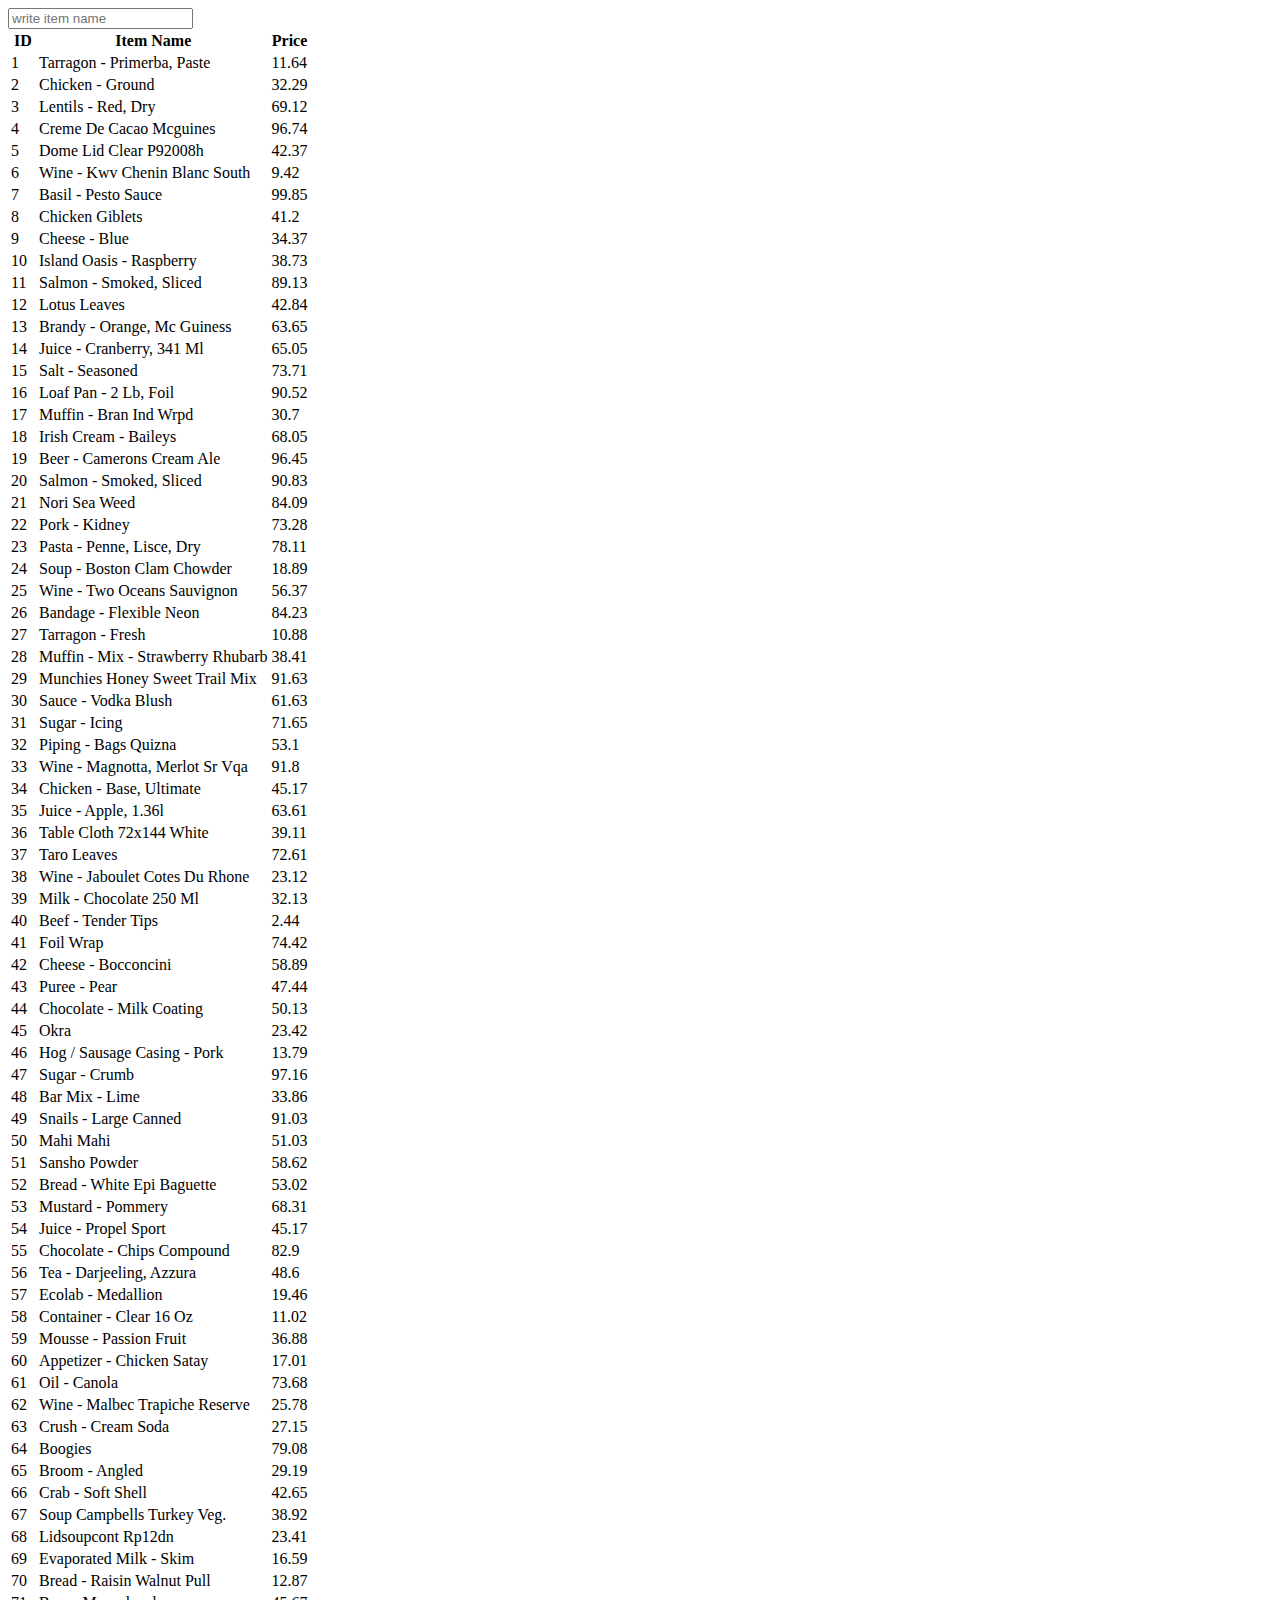
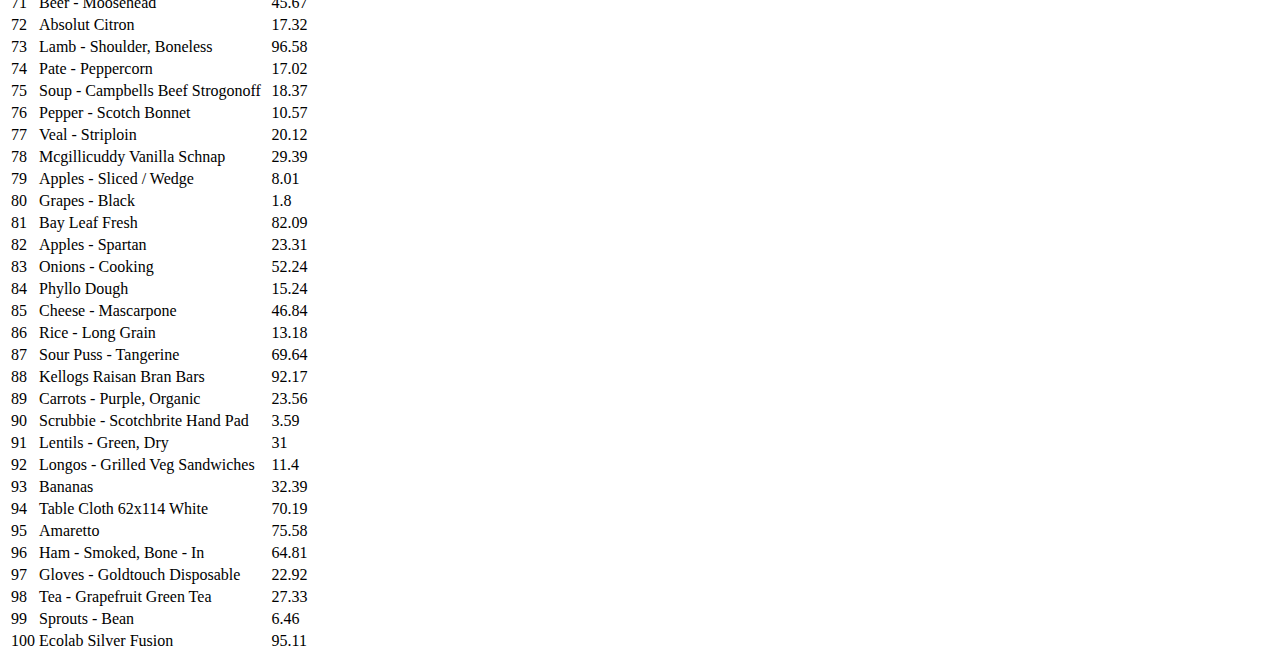
<file: Tyler_CW4/index.html>
<!DOCTYPE html>
<html lang="en">

<head>
    <meta charset="UTF-8">
    <meta http-equiv="X-UA-Compatible" content="IE=edge">
    <meta name="viewport" content="width=device-width, initial-scale=1.0">
    <!-- jquery -->
    <script src="https://ajax.googleapis.com/ajax/libs/jquery/3.5.1/jquery.min.js"></script>
    <title>Document</title>
    <style>
        .container {
            width: 100%;
            display: flex;
            justify-content: center;
        }

        .left {
            width: 50%;
        }

        .right {
            width: 50%;
        }

        tr {
            cursor: pointer;
        }

        tr:hover {
            background-color: lightgray;
        }
    </style>
</head>

<body>
    <div class="container">
        <div class="left">
            <div class="row justify-content-center align-items-center g-2">
                <div>
                    <input id="Namesrc" placeholder="write item name" />
                </div>
            </div>
            <div class="row justify-content-center align-items-center g-2">
                <div>
                    <table>
                        <thead>
                            <tr>
                                <th>ID</th>
                                <th>Item Name</th>
                                <th>Price</th>
                            </tr>
                        </thead>
                        <tbody>
                        </tbody>
                    </table>
                </div>
            </div>
        </div>
        <div class="right" id="shopcr">
        </div>
    </div>
</body>
<script src="./js/index.js"></script>

</html>
</file>
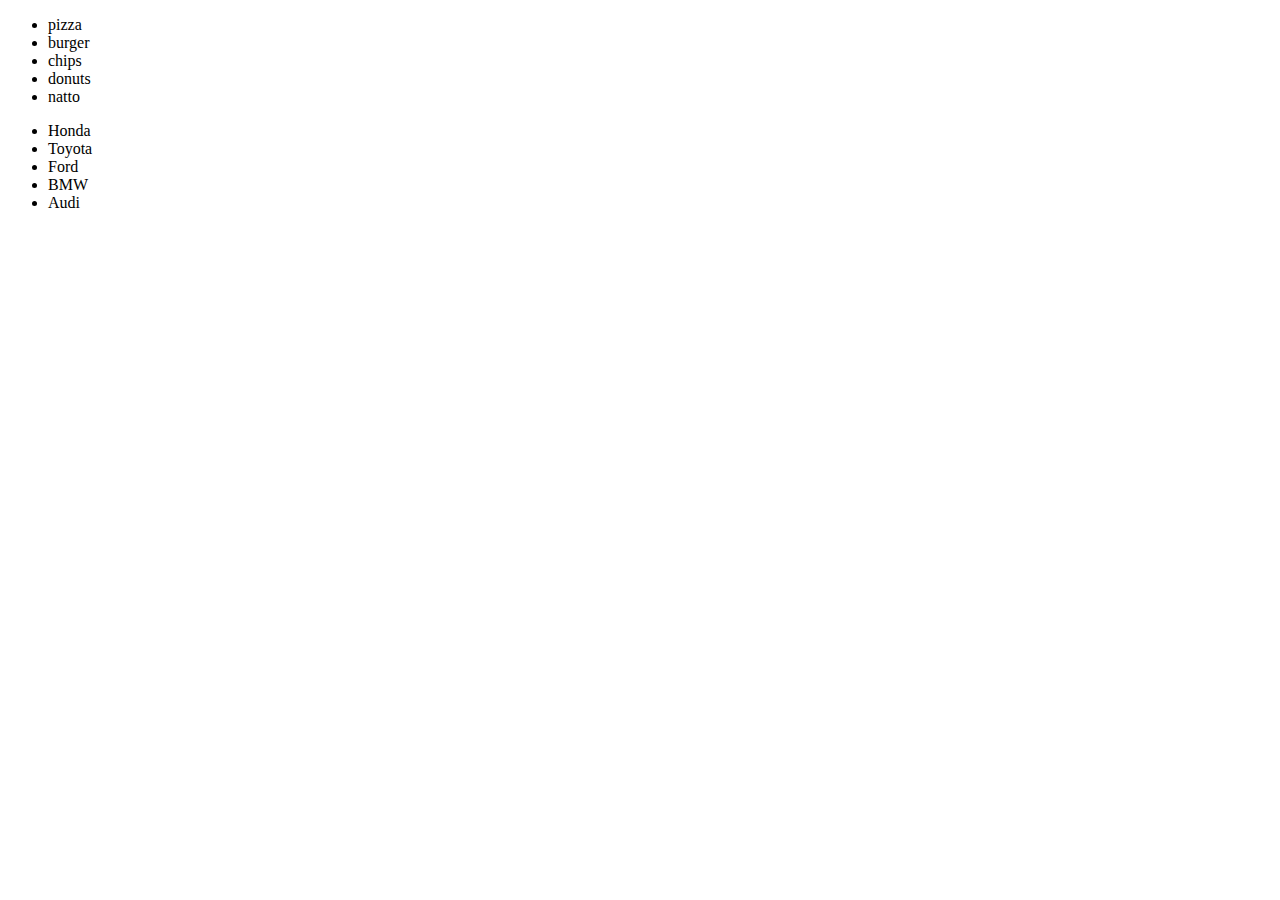
<file: TylerJS1001/index.html>
<!DOCTYPE html>
<html lang="en">

<head>
    <meta charset="UTF-8">
    <meta http-equiv="X-UA-Compatible" content="IE=edge">
    <meta name="viewport" content="width=device-width, initial-scale=1.0">
    <title>Document</title>
</head>

<body>
    <script src="./js/index.js"></script>
</body>

</html>
</file>
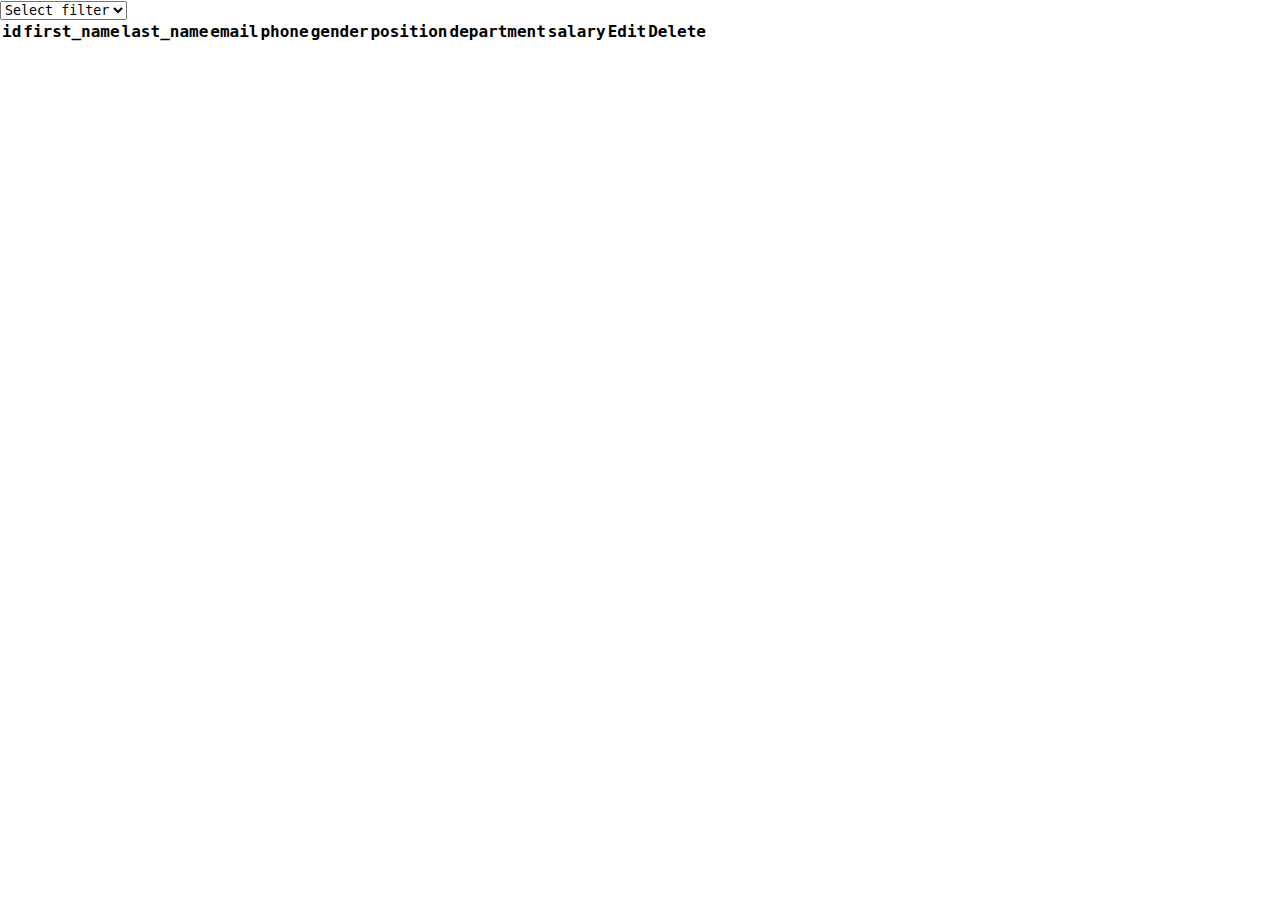
<file: TylerJS1Final001/index.html>
<!DOCTYPE html>
<html lang="en">

<head>
    <meta charset="UTF-8">
    <meta http-equiv="X-UA-Compatible" content="IE=edge">
    <meta name="viewport" content="width=device-width, initial-scale=1.0">
    <title>TylerJS1Final001</title>
    <link rel="stylesheet" href="./css/style.css">
    <script src="https://code.jquery.com/jquery-3.6.1.min.js"
        integrity="sha256-o88AwQnZB+VDvE9tvIXrMQaPlFFSUTR+nldQm1LuPXQ=" crossorigin="anonymous"></script>
</head>

<body>
    <div id="modal">
        <!-- Modal content -->
        <div id="modal-contents">
            <span class="close">&times;</span>
            <div id="modal-content">
                <table>
                    <tbody></tbody>
                </table>
            </div>
        </div>

    </div>
    <div id="main">
        <!-- select -->
        <select id="filter">
            <option value="all">Select filter</option>
        </select>
        <!-- <button id="loadBtn" type="button">Load table</button> -->
        <table>
            <thead>
                <tr>
                    <!-- show id, first_name, last_name, email, phone, gender, position, department, salary -->
                    <th>id</th>
                    <th>first_name</th>
                    <th>last_name</th>
                    <th>email</th>
                    <th>phone</th>
                    <th>gender</th>
                    <th>position</th>
                    <th>department</th>
                    <th>salary</th>
                    <th>Edit</th>
                    <th>Delete</th>
                    <!-- <th><button type="button" on-click="editBtn">Edit</button></th> -->
                </tr>
            </thead>
            <tbody>

            </tbody>
        </table>
    </div>
</body>
<script src="./js/index.js"></script>

</html>
</file>
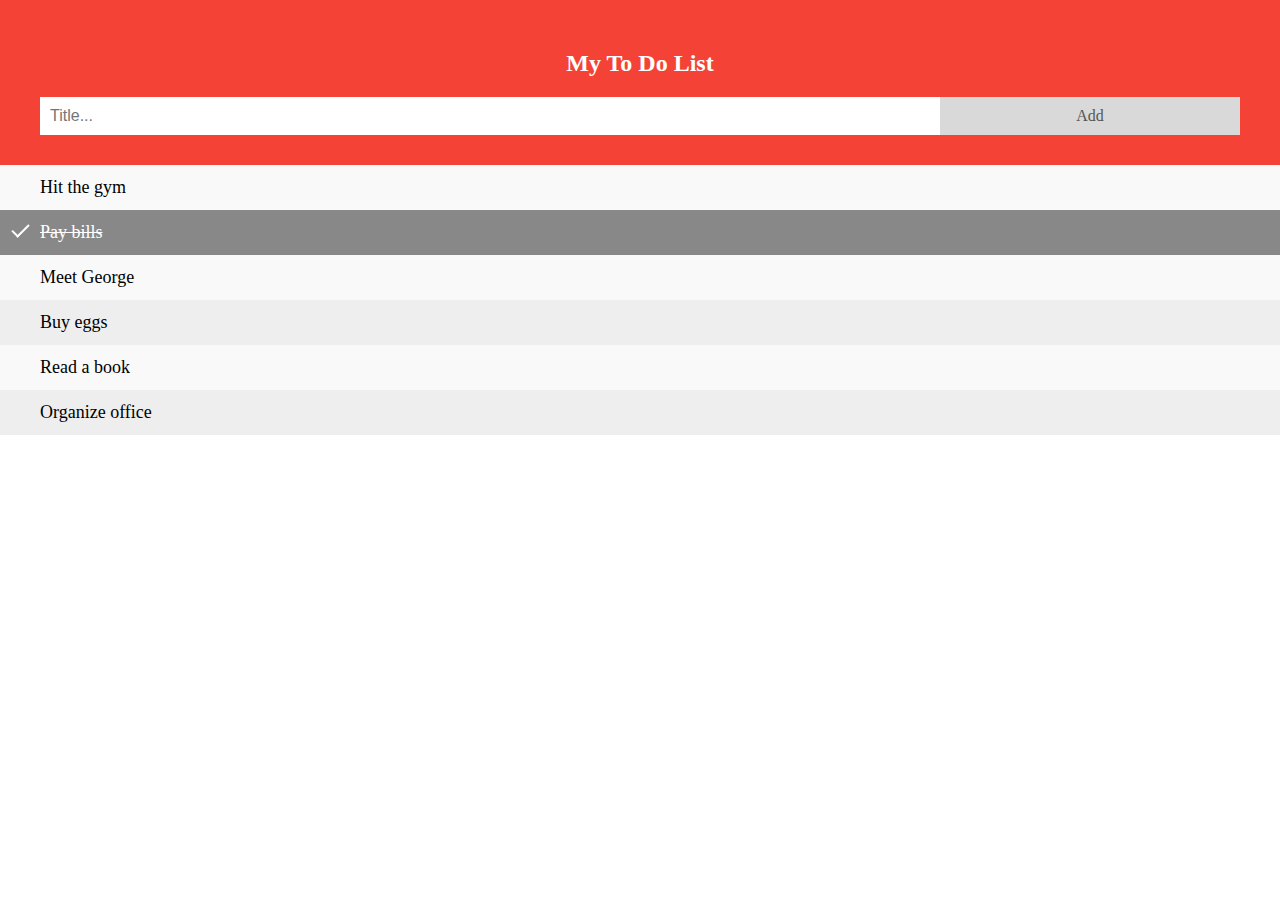
<file: optional/todo.html>
<!DOCTYPE html>
<html lang="en">

<head>
    <meta charset="UTF-8">
    <meta http-equiv="X-UA-Compatible" content="IE=edge">
    <meta name="viewport" content="width=device-width, initial-scale=1.0">
    <script src="https://code.jquery.com/jquery-3.6.1.min.js"
        integrity="sha256-o88AwQnZB+VDvE9tvIXrMQaPlFFSUTR+nldQm1LuPXQ=" crossorigin="anonymous"></script>
    <title>Document</title>
    <style>
        body {
            margin: 0;
            min-width: 250px;
        }

        /* Include the padding and border in an element's total width and height */
        * {
            box-sizing: border-box;
        }

        /* Remove margins and padding from the list */
        ul {
            margin: 0;
            padding: 0;
        }

        /* Style the list items */
        ul li {
            cursor: pointer;
            position: relative;
            padding: 12px 8px 12px 40px;
            list-style-type: none;
            background: #eee;
            font-size: 18px;
            transition: 0.2s;

            /* make the list items unselectable */
            -webkit-user-select: none;
            -moz-user-select: none;
            -ms-user-select: none;
            user-select: none;
        }

        /* Set all odd list items to a different color (zebra-stripes) */
        ul li:nth-child(odd) {
            background: #f9f9f9;
        }

        /* Darker background-color on hover */
        ul li:hover {
            background: #ddd;
        }

        /* When clicked on, add a background color and strike out text */
        ul li.checked {
            background: #888;
            color: #fff;
            text-decoration: line-through;
        }

        /* Add a "checked" mark when clicked on */
        ul li.checked::before {
            content: '';
            position: absolute;
            border-color: #fff;
            border-style: solid;
            border-width: 0 2px 2px 0;
            top: 10px;
            left: 16px;
            transform: rotate(45deg);
            height: 15px;
            width: 7px;
        }

        /* Style the close button */
        .close {
            position: absolute;
            right: 0;
            top: 0;
            padding: 12px 16px 12px 16px;
        }

        .close:hover {
            background-color: #f44336;
            color: white;
        }

        /* Style the header */
        .header {
            background-color: #f44336;
            padding: 30px 40px;
            color: white;
            text-align: center;
        }

        /* Clear floats after the header */
        .header:after {
            content: "";
            display: table;
            clear: both;
        }

        /* Style the input */
        input {
            margin: 0;
            border: none;
            border-radius: 0;
            width: 75%;
            padding: 10px;
            float: left;
            font-size: 16px;
        }

        /* Style the "Add" button */
        .addBtn {
            padding: 10px;
            width: 25%;
            background: #d9d9d9;
            color: #555;
            float: left;
            text-align: center;
            font-size: 16px;
            cursor: pointer;
            transition: 0.3s;
            border-radius: 0;
        }

        .addBtn:hover {
            background-color: #bbb;
        }
    </style>
</head>

<body>
    <div id="myDIV" class="header">
        <h2>My To Do List</h2>
        <input type="text" id="myInput" placeholder="Title...">
        <span class="addBtn">Add</span>
    </div>

    <ul id="myUL">
        <li>Hit the gym</li>
        <li class="checked">Pay bills</li>
        <li>Meet George</li>
        <li>Buy eggs</li>
        <li>Read a book</li>
        <li>Organize office</li>
    </ul>
</body>
<script>
    let closebtn = $("<span>\u00D7</span>");
    closebtn.addClass("close");
    $("#myUL li").append(closebtn);
    $('.addBtn').click(function () {
        let item = $("<li></li>");
        item.text($('#myInput').val());
        let closebtn = $("<span>\u00D7</span>");
        closebtn.addClass("close");
        closebtn.click(function () {
            $(this).parent().remove();
        });
        item.append(closebtn);
        item.click(function () {
            $(this).toggleClass("checked");
        });
        $('#myUL').append(item);
    });
    $('#myUL li').click(function () {
        $(this).toggleClass("checked");
    })
    $('.close').click(function () {
        console.log($(this).parent());
        $(this).parent().remove();
    })
</script>

</html>
</file>
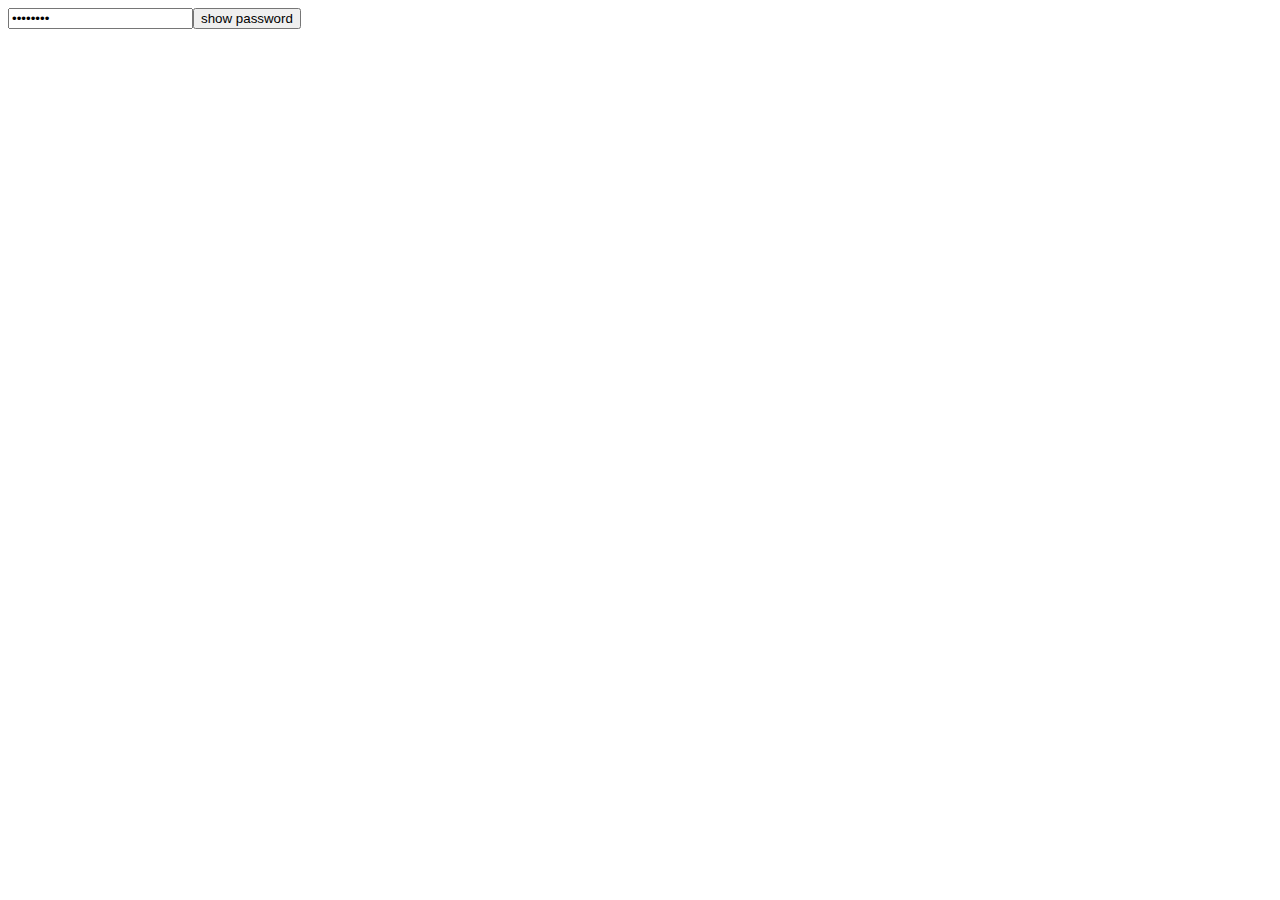
<file: Tyler_CW1/Tyler_CW1.html>
<!DOCTYPE html>
<html lang="en">

<head>
    <meta charset="UTF-8">
    <meta http-equiv="X-UA-Compatible" content="IE=edge">
    <meta name="viewport" content="width=device-width, initial-scale=1.0">
    <title>Document</title>
</head>

<body>

</body>
<script>
    let body = document.getElementsByTagName("body")[0]
    body.innerHTML += "<input type='password' value='password'/>"
    body.innerHTML += "<button type='submit' onClick='switchDisplay()'>show password</button>"

    let input = document.getElementsByTagName("input")[0]
    let button = document.getElementsByTagName("button")[0]

    function switchDisplay() {
        if (input.type == 'text') {
            input.type = 'password'
            button.innerText = "show password"
        } else {
            input.type = 'text'
            button.innerText = "hide password"
        }
    }

</script>

</html>
</file>
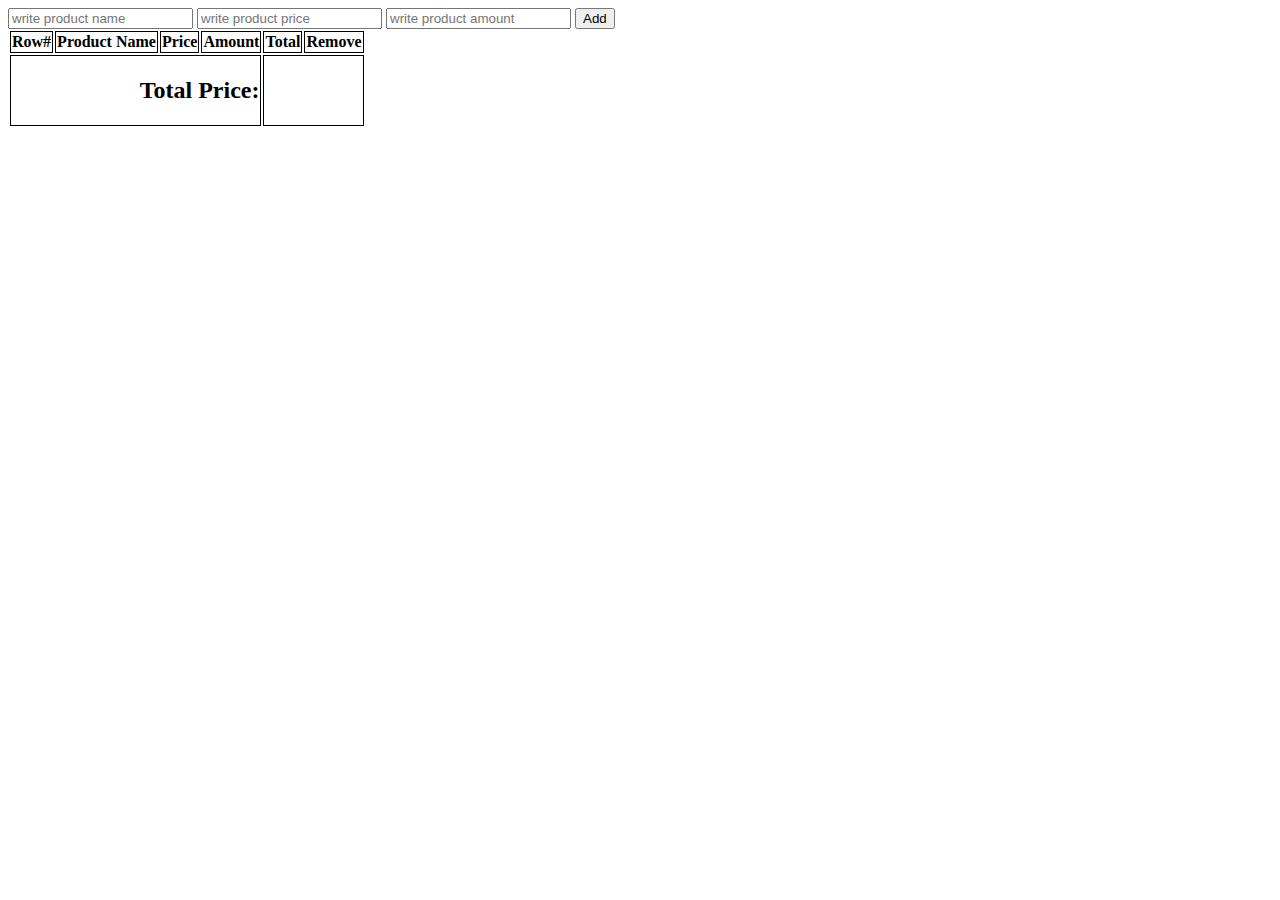
<file: Tyler_CW2/Tyler_CW2.html>
<!DOCTYPE html>
<html lang="en">

<head>
    <meta charset="UTF-8">
    <meta http-equiv="X-UA-Compatible" content="IE=edge">
    <meta name="viewport" content="width=device-width, initial-scale=1.0">
    <title>Document</title>
    <style>
        td,
        th {
            border: solid 1px;
            border-collapse: collapse;
        }
    </style>
</head>

<body>
    <input type="text" placeholder="write product name" />
    <input type="text" placeholder="write product price" />
    <input type="text" placeholder="write product amount" />
    <button type="button">Add</button>
    <table>
        <thead>
            <tr>
                <th>Row#</th>
                <th>Product Name</th>
                <th>Price</th>
                <th>Amount</th>
                <th>Total</th>
                <th>Remove</th>
            </tr>
        </thead>
        <tbody>

        </tbody>
        <tfoot>
            <tr>
                <td colspan="4" align="right">
                    <h2>Total Price:</h2>
                </td>
                <td colspan="2"></td>
            </tr>
        </tfoot>
    </table>
</body>
<script>
    let inputList = document.getElementsByTagName("input")
    let inputName = inputList[0]
    let inputPrice = inputList[1]
    let inputAmount = inputList[2]
    let button = document.getElementsByTagName("button")[0]
    button.onclick = function () { addItem() }

    let tbody = document.getElementsByTagName("tbody")[0]
    let tfoot = document.getElementsByTagName("tfoot")[0]
    let tdTotalPrice = tfoot.getElementsByTagName("td")[1]

    let totalPrice = 0

    inputPrice.addEventListener("keydown", function (event) {
        if ((event.keyCode < 46 || event.keyCode > 57) && (event.keyCode != 8 && event.keyCode != 9 && event.keyCode != 190)) {
            event.preventDefault();
        }
    })

    inputAmount.addEventListener("keydown", function (event) {
        if ((event.keyCode < 46 || event.keyCode > 57) && (event.keyCode != 8 && event.keyCode != 9)) {
            event.preventDefault();
        }
    })

    let items = []
    const item = function (name, price, amount) {
        this.name = name
        this.price = Number(price)
        this.amount = Number(amount)
        this.total = Math.round((this.price * this.amount) * 100) / 100
        this.displayDetail = function (idx) {
            // this.displayDetail = function () {
            let tr = document.createElement("tr")
            // Create row
            let tdRow = document.createElement("td")
            tdRow.innerHTML = `${Number(idx) + 1}`
            tr.appendChild(tdRow)
            // Create name
            let tdName = document.createElement("td")
            tdName.innerHTML = `${this.name}`
            tr.appendChild(tdName)
            // Create price
            let tdPrice = document.createElement("td")
            tdPrice.innerHTML = `${this.price}`
            tr.appendChild(tdPrice)
            // Create amount
            let tdAmount = document.createElement("td")
            tdAmount.innerHTML = `${this.amount}`
            tr.appendChild(tdAmount)
            // Create total
            let tdTotal = document.createElement("td")
            tdTotal.innerHTML = `${this.total}`
            tr.appendChild(tdTotal)
            // Create remove
            let tdRemove = document.createElement("td")
            tdRemove.innerHTML = `<button onclick="removeItem(this)">remove</button>`
            tr.appendChild(tdRemove)
            return tr
        }
    }

    function addItem() {
        tbody.innerHTML = ""

        if (inputName.value && inputPrice.value && inputAmount.value) {
            let nameValue = inputName.value
            let priceValue = inputPrice.value
            let amountValue = inputAmount.value
            newItem = new item(nameValue, priceValue, amountValue)
            items.push(newItem)
            for (idx in items) {
                tbody.appendChild(items[idx].displayDetail(idx))
            }
            calTotal(newItem.total)
            return
        } else {
            return
        }

        function calTotal(total) {
            totalPrice += total
            tdTotalPrice.innerHTML = `${totalPrice}`
            tdTotalPrice.innerHTML = `${Math.round(totalPrice * 100) / 100}`
            return
        }
    }

    function removeItem(btn) {
        let tr = btn.parentNode.parentNode
        let rowIndex = Number(tr.firstChild.textContent) - 1
        totalPrice = Math.round((totalPrice - items[rowIndex].total) * 100) / 100
        items.splice(rowIndex, 1)
        tr.remove()
        reRender()
    }

    function reRender() {
        tbody.innerHTML = ""
        for (idx in items) {
            tbody.appendChild(items[idx].displayDetail(idx))
        }
        tdTotalPrice.innerHTML = `${totalPrice}`
    }
</script>

</html>
</file>
<file: TylerJS1Final001/css/style.css>
* {
    margin: 0%;
    padding: 0%;
    box-sizing: border-box;
    font-family: "JetBrains Mono", monospace;
}

/* The Modal (background) */
#modal {
    display: none;
    /* Hidden by default */
    position: fixed;
    /* Stay in place */
    z-index: 1;
    /* Sit on top */
    left: 0;
    top: 0;
    width: 100%;
    /* Full width */
    height: 100%;
    /* Full height */
    overflow: auto;
    /* Enable scroll if needed */
    background-color: rgb(0, 0, 0);
    /* Fallback color */
    background-color: rgba(0, 0, 0, 0.4);
    /* Black w/ opacity */
}

/* Modal Content/Box */
#modal-contents {
    background-color: #fefefe;
    margin: 15% auto;
    /* 15% from the top and centered */
    padding: 20px;
    border: 1px solid #888;
    width: 80%;
    /* Could be more or less, depending on screen size */
}

/* The Close Button */
.close {
    color: #aaa;
    float: right;
    font-size: 28px;
    font-weight: bold;
}

.close:hover,
.close:focus {
    color: black;
    text-decoration: none;
    cursor: pointer;
}
</file>
